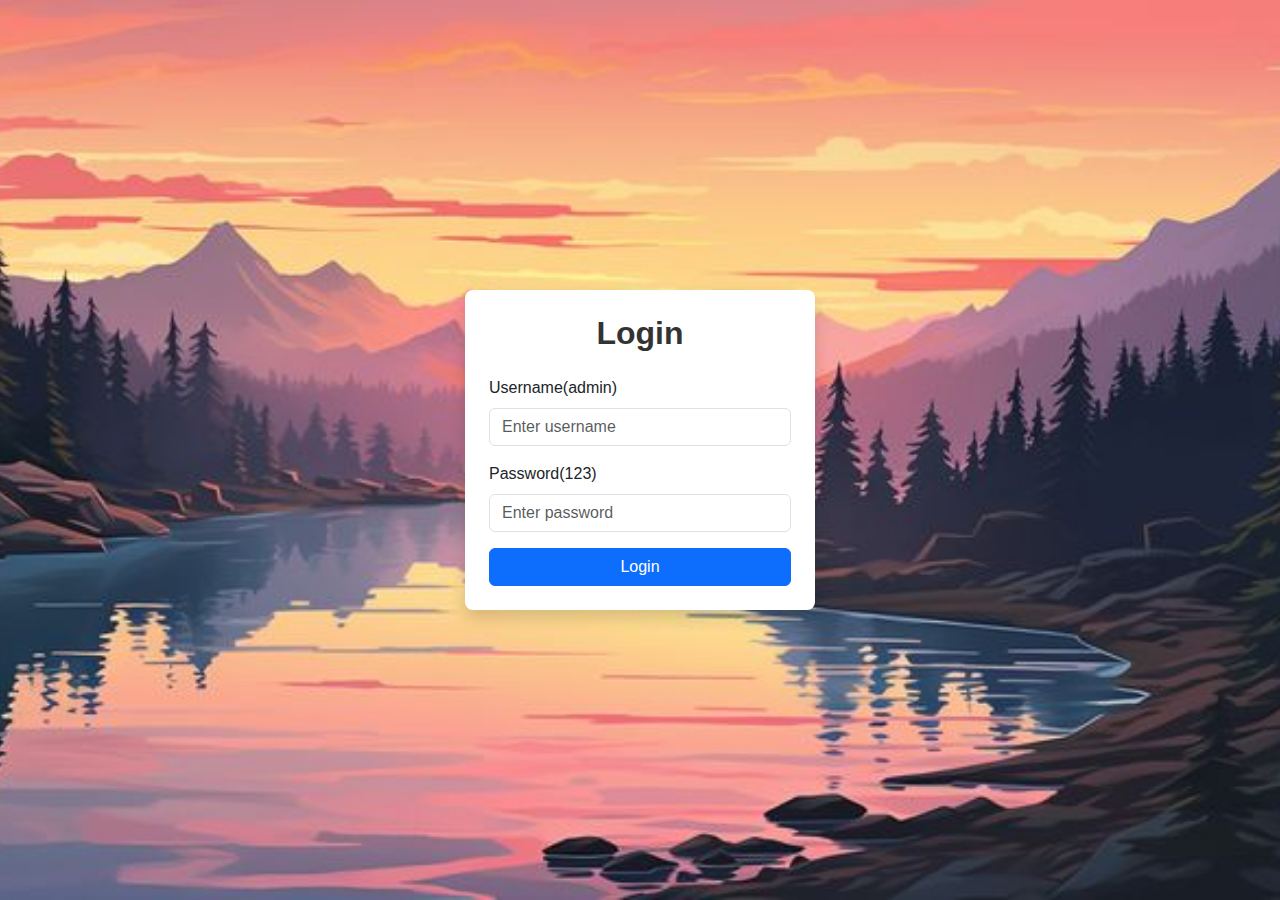
<file: index.html>
<!DOCTYPE html>
<html lang="en">
<head>
    <meta charset="UTF-8">
    <meta name="viewport" content="width=device-width, initial-scale=1.0">
    <title>Login</title>
    <link href="https://cdn.jsdelivr.net/npm/bootstrap@5.3.0/dist/css/bootstrap.min.css" rel="stylesheet">
    <link rel="stylesheet" href="styles.css">
    <script defer src="script.js"></script>
</head>
<body>
    <div class="container d-flex justify-content-center align-items-center vh-100">
        <div class="card p-4 shadow" style="width: 350px;">
            <h2 class="text-center mb-4">Login</h2>
            <form id="loginForm">
                <div class="mb-3">
                    <label for="username" class="form-label">Username(admin)</label>
                    <input type="text" class="form-control" id="username" placeholder="Enter username" required>
                </div>
                <div class="mb-3">
                    <label for="password" class="form-label">Password(123)</label>
                    <input type="password" class="form-control" id="password" placeholder="Enter password" required>
                </div>
                <button type="submit" class="btn btn-primary w-100">Login</button>
            </form>
        </div>
    </div>
</body>
</html>
</file>
<file: styles.css>
/* General styles */
body {
    font-family: Arial, sans-serif;
    background: url('sunset.jpg') no-repeat center center/cover; /* Gambar memenuhi layar */
    background-color: #f8f9fa;
    margin: 0;
    padding: 0;
} 

/* Login card styling */
.card {
    border: none;
    border-radius: 8px;
}

.card h2 {
    font-weight: bold;
    color: #333;
}

/* Dashboard page styles */
.navbar {
    margin-bottom: 20px;
}

.container h1 {
    font-weight: bold;
    color: #333;
    margin-bottom: 20px;
}

canvas {
    box-shadow: 0 4px 6px rgba(0, 0, 0, 0.1);
    border-radius: 8px;
    background: #fff;
}

/* Logout button */
#logoutButton {
    border-radius: 5px;
}
</file>
